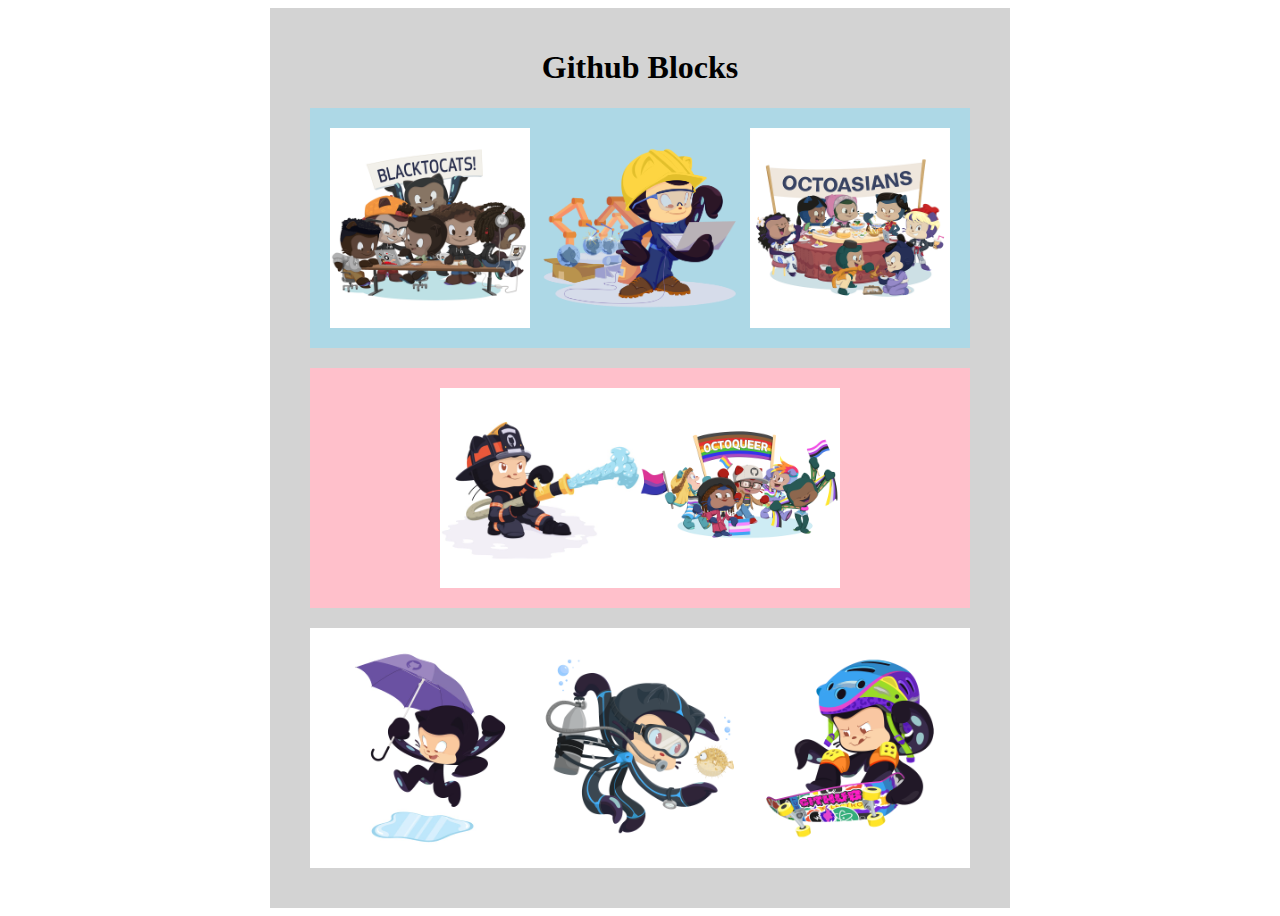
<file: github_blocks/index.html>
<!DOCTYPE html>
<html lang="en">
<head>
  <meta charset="UTF-8">
  <meta http-equiv="X-UA-Compatible" content="IE=edge">
  <meta name="viewport" content="width=device-width, initial-scale=1.0">
  <title>Github Blocks</title>
  <link rel="stylesheet" href="style.css">
</head>
<body>
  <div class="container">
    <h1>Github Blocks</h1>
    <div class="blue-row">
      <img class="octo-image" src="images/blacktocats.png" alt="blacktocat" />
      <img class="octo-image"src="images/manufacturetocat.png" />
      <img class="octo-image" src="images/OctoAsians_dex_Full.png"/>
    </div>
    <div class ="pink-row">
      <img class="octo-image"src="images/octodex.jpeg"/>
      <img class="octo-image"src="images/octoqueer.png"/>
    </div>
    <div class="white-row">
      <img class="octo-image"src="images/puddle_jumper_octodex.jpeg"/>
      <img class="octo-image"src="images/scubatocat.png"/>
      <img class="octo-image"src="images/skatetocat.png"/>
    </div>
  </div>

</body>
</html>
</file>
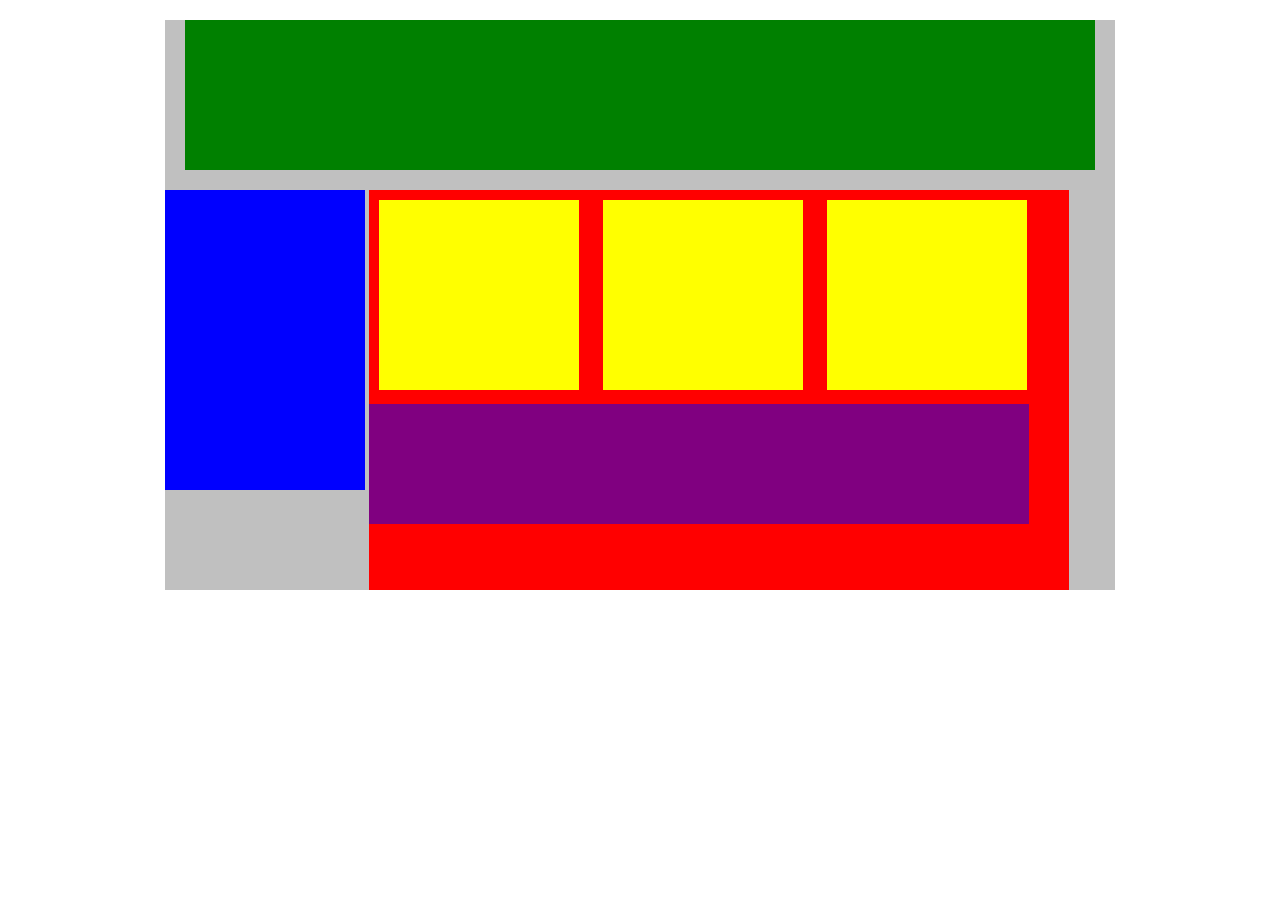
<file: plotting_blocks/index.html>
<!DOCTYPE html>
<html lang="en">
<head>
    <title>Position Practice</title>
    <link rel="stylesheet" type="text/css" href="style.css">
</head>
<body>
    <div class="container">
        <div class="top-nav"></div>
        <div class="side-nav"></div>
        <div class="main">
            <div class="sub-content"></div>
            <div class="sub-content"></div>
            <div class="sub-content"></div>
            <div id="advertisement"></div>
        </div>
    </div>
</body>
</html>
</file>
<file: github_blocks/style.css>
.container {
  width: 700px;
  margin: auto;
  padding: 20px;
  background-color: lightgrey;

}

h1 {
  text-align: center;
}

.octo-image{
  width: 200px;

}
.blue-row {
  display: flex;
  background-color: lightblue;
  justify-content: space-between;
  padding: 20px;
  margin: 20px;
}

.pink-row {
  display: flex;
  background-color: pink;
  justify-content: center;
  padding: 20px;
  margin: 20px;
}

.white-row{
  display: flex;
  background-color: white;
  justify-content: space-between;
  padding: 20px;
  margin: 20px;
}
</file>
<file: plotting_blocks/style.css>
.container {
  width: 950px;
  background-color: silver;
  margin: 10px auto;
}
.top-nav {
  height: 150px;
  background-color: green;
  margin: 20px;
}
.side-nav {
  height: 300px;
  width: 200px;
  background-color: blue;
  display:inline-block;
  
}
.main {
  height: 400px;
  width: 700px;
  background-color: red;
  display: inline-block;
  vertical-align: top;
}
.sub-content {
  height: 150px;
  width: 160px;
  background-color: yellow;
  display: inline-block;
  padding: 20px;
  margin: 10px;
}
#advertisement {
  height: 120px;
  width: 660px;
  background-color: purple;
}
</file>
